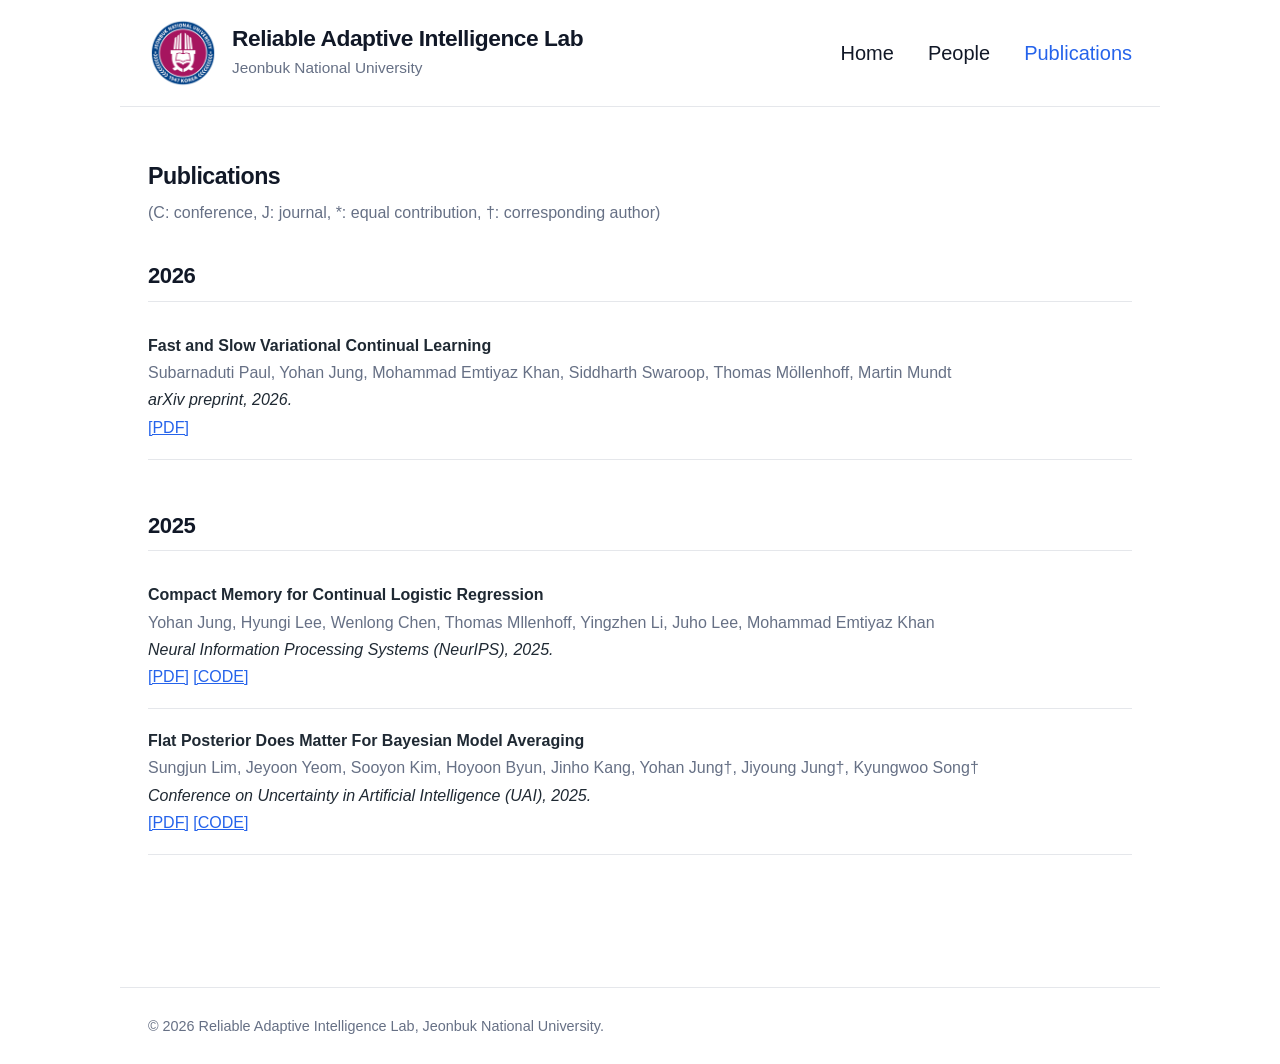
<file: publications.html>
<!DOCTYPE html>
<html lang="en">
<head>
  <meta charset="UTF-8" />
  <meta name="viewport" content="width=device-width, initial-scale=1.0" />
  <title>Publications | Reliable Adaptive Intelligence Lab</title>
  <link rel="stylesheet" href="style.css?v=3" />
</head>

<body>
  <header class="site-header">
    <a class="brand" href="index.html">
      <img class="brand-logo" src="assets/EMBLEM_B.png" alt="Jeonbuk National University logo" />
      <div class="brand-text">
        <div class="brand-title">Reliable Adaptive Intelligence Lab</div>
        <div class="brand-subtitle">Jeonbuk National University</div>
      </div>
    </a>

    <nav class="site-nav">
      <a href="index.html">Home</a>
      <a href="people.html">People</a>
      <a class="active" href="publications.html">Publications</a>
    </nav>
  </header>

  <main class="container">
    <section class="page-title">
      <h1>Publications</h1>
      <p class="small-text">(C: conference, J: journal, *: equal contribution, &dagger;: corresponding author)</p>
    </section>

    <section class="section">
      <h2>2026</h2>

      <div class="publication">
        <p>
          <strong>Fast and Slow Variational Continual Learning</strong><br />
          <span class="authors">Subarnaduti Paul, Yohan Jung, Mohammad Emtiyaz Khan, Siddharth Swaroop, Thomas M&ouml;llenhoff, Martin Mundt</span><br />
          <em>arXiv preprint, 2026.</em><br />
          <a href="https://arxiv.org/abs/2606.24007">[PDF]</a>
        </p>
      </div>
    </section>

    <section class="section">
      <h2>2025</h2>

      <div class="publication">
        <p>
          <strong> Compact Memory for Continual Logistic Regression</strong><br />
          <span class="authors">Yohan Jung, Hyungi Lee, Wenlong Chen, Thomas Mllenhoff, Yingzhen Li, Juho Lee, Mohammad Emtiyaz Khan</span><br />
          <em>Neural Information Processing Systems (NeurIPS), 2025.</em><br />
          <a href="https://openreview.net/forum?id=XLa5Puhqzg">[PDF]</a>
          <a href="https://github.com/team-approx-bayes/compact_memory_code">[CODE]</a>
        </p>
      </div>

      <div class="publication">
        <p>
          <strong> Flat Posterior Does Matter For Bayesian Model Averaging</strong><br />
          <span class="authors">Sungjun Lim, Jeyoon Yeom, Sooyon Kim, Hoyoon Byun, Jinho Kang, Yohan Jung&dagger;, Jiyoung Jung&dagger;, Kyungwoo Song&dagger;</span><br />
          <em>Conference on Uncertainty in Artificial Intelligence (UAI), 2025.</em><br />
          <a href="https://proceedings.mlr.press/v286/lim25a.html">[PDF]</a>
          <a href="https://github.com/MLAI-Yonsei/FP-BMA">[CODE]</a>
        </p>
      </div>
    </section>

    <!-- <section class="section">
      <h2>Preprints</h2>
      <p>To be updated.</p>
    </section> -->
  </main>


  <footer class="site-footer">
    © 2026 Reliable Adaptive Intelligence Lab, Jeonbuk National University.
  </footer>
</body>
</html>
</file>
<file: style.css>
:root {
  --bg: #ffffff;
  --text: #1f2933;
  --muted: #667085;
  --heading: #111827;
  --border: #e5e7eb;
  --soft-bg: #f8fafc;
  --accent: #2563eb;
  --accent-dark: #1d4ed8;
  --max-width: 1040px;
}

* {
  box-sizing: border-box;
}

body {
  margin: 0;
  background: var(--bg);
  color: var(--text);
  font-family: -apple-system, BlinkMacSystemFont, "Segoe UI", Roboto, Helvetica, Arial, sans-serif;
  font-size: 16px;
  line-height: 1.7;
}

/* Header */

.site-header {
  width: 100%;
  max-width: var(--max-width);
  margin: 0 auto;
  padding: 18px 28px;
  display: flex;
  align-items: center;
  justify-content: space-between;
  gap: 32px;
  border-bottom: 1px solid var(--border);
}

.brand {
  display: flex;
  align-items: center;
  gap: 14px;
  color: var(--heading);
  text-decoration: none;
  white-space: nowrap;
}

.brand-mark {
  width: 46px;
  height: 46px;
  border-radius: 10px;
  background: var(--heading);
  color: white;
  display: flex;
  align-items: center;
  justify-content: center;
  font-weight: 800;
  font-size: 0.95rem;
  letter-spacing: -0.03em;
}

.brand-logo {
  width: 70px;
  height: 70px;
  object-fit: contain;
}

.brand-title {
  font-size: 1.42rem;
  font-weight: 650;
  letter-spacing: -0.02em;
  line-height: 1.2;
}

.brand-subtitle {
  margin-top: 2px;
  color: var(--muted);
  font-size: 0.96rem;
}

.site-nav {
  display: flex;
  align-items: center;
  gap: 34px;
  white-space: nowrap;
}

.site-nav a {
  color: var(--heading);
  text-decoration: none;
  font-size: 1.25rem;
  font-weight: 500;
}

.site-nav a:hover,
.site-nav a.active {
  color: var(--accent);
}

/* Layout */

.container {
  width: 100%;
  max-width: var(--max-width);
  margin: 0 auto;
  padding: 54px 28px 80px;
}

.section {
  margin-bottom: 52px;
}

.page-title {
  margin-bottom: 36px;
}

.page-title h1 {
  margin: 0 0 8px;
  color: var(--heading);
  font-size: 1.45rem;
  line-height: 1.3;
  letter-spacing: -0.02em;
}

.page-title p {
  max-width: 720px;
  margin: 0;
  color: var(--muted);
  font-size: 1rem;
}

/* Hero */

.hero {
  max-width: 820px;
  margin-bottom: 64px;
}

.eyebrow {
  margin: 0 0 12px;
  color: var(--accent);
  font-size: 0.92rem;
  font-weight: 700;
  letter-spacing: 0.02em;
}

.hero h1 {
  margin: 0 0 18px;
  color: var(--heading);
  font-size: 3rem;
  line-height: 1.08;
  letter-spacing: -0.055em;
}

.hero-text {
  margin: 0 0 14px;
  color: var(--heading);
  font-size: 1.35rem;
  line-height: 1.5;
}

.hero-desc {
  max-width: 760px;
  margin: 0;
  color: var(--muted);
  font-size: 1.08rem;
}

/* Text */

h2 {
  margin: 0 0 22px;
  padding-bottom: 10px;
  border-bottom: 1px solid var(--border);
  color: var(--heading);
  font-size: 1.38rem;
  line-height: 1.3;
  letter-spacing: -0.02em;
}

h3 {
  margin: 0 0 8px;
  color: var(--heading);
  font-size: 1.08rem;
  line-height: 1.4;
}

p {
  margin-top: 0;
}

a {
  color: var(--accent);
}

a:hover {
  color: var(--accent-dark);
}

ul {
  padding-left: 22px;
}

li {
  margin-bottom: 8px;
}

/* News */

.news-item {
  padding: 18px 0;
  border-bottom: 1px solid var(--border);
}

.news-item:first-of-type {
  padding-top: 0;
}

.news-date {
  display: block;
  margin-bottom: 4px;
  color: var(--muted);
  font-size: 0.9rem;
  font-weight: 700;
}

.news-item p {
  margin: 0;
}

/* Notice */

.notice {
  padding: 20px 24px;
  border-left: 4px solid var(--accent);
  border-radius: 10px;
  background: var(--soft-bg);
  color: var(--text);
}

/* Research cards */

.theme-list {
  display: grid;
  grid-template-columns: repeat(2, minmax(0, 1fr));
  gap: 14px;
  margin-top: 22px;
}

.theme-item {
  padding: 18px 20px;
  border: 1px solid var(--border);
  border-radius: 10px;
  background: var(--soft-bg);
}

.theme-item h3 {
  margin: 0;
}

.theme-card {
  display: grid;
  grid-template-columns: 64px 1fr;
  gap: 20px;
  padding: 22px 0;
  border-bottom: 1px solid var(--border);
}

.theme-card:first-of-type {
  padding-top: 0;
}

.theme-number {
  color: var(--accent);
  font-size: 1.25rem;
  font-weight: 800;
  letter-spacing: -0.03em;
}

.theme-card p {
  margin: 0;
  max-width: 760px;
  color: var(--muted);
}

/* People */

.people-grid {
  display: grid;
  grid-template-columns: repeat(2, minmax(0, 1fr));
  gap: 22px;
}

.person-card {
  display: grid;
  grid-template-columns: 125px 1fr;
  gap: 28px;
  align-items: start;
  padding: 28px;
  border: 1px solid var(--border);
  border-radius: 14px;
  background: var(--soft-bg);
}

.person-card h3 {
  font-size: 1.16rem;
}

.person-card p {
  font-size: 1.02rem;
}

.person-photo {
  width: 125px;
  height: 125px;
  border-radius: 14px;
  object-fit: cover;
}

.placeholder-photo {
  display: flex;
  align-items: center;
  justify-content: center;
  background: var(--heading);
  color: white;
  font-size: 1.52rem;
  font-weight: 800;
}

.small-text {
  color: var(--muted);
  font-size: 1rem;
}

/* Publications */

.section .publication:first-of-type {
  padding-top: 8px;
}

.publication {
  padding: 18px 0;
  border-bottom: 1px solid var(--border);
}

.publication p {
  margin: 0;
}

.authors {
  color: var(--muted);
}

/* Footer */

.site-footer {
  max-width: var(--max-width);
  margin: 0 auto;
  padding: 26px 28px;
  border-top: 1px solid var(--border);
  color: var(--muted);
  font-size: 0.9rem;
}

/* Mobile */

@media (max-width: 800px) {
  .site-header {
    flex-direction: column;
    align-items: flex-start;
    gap: 16px;
  }

  .site-nav {
    gap: 20px;
    flex-wrap: wrap;
  }

  .brand {
    white-space: normal;
  }

  .hero h1 {
    font-size: 2.35rem;
  }

  .hero-text {
    font-size: 1.16rem;
  }
}

@media (max-width: 560px) {
  .site-header,
  .container,
  .site-footer {
    padding-left: 20px;
    padding-right: 20px;
  }

  .brand-mark {
    width: 40px;
    height: 40px;
    font-size: 0.82rem;
  }

  .brand-title {
    font-size: 1.06rem;
  }

  .site-nav {
    gap: 14px;
  }

  .site-nav a {
    font-size: 0.94rem;
  }

  .hero h1 {
    font-size: 2rem;
  }

  .theme-list {
    grid-template-columns: 1fr;
  }

  .theme-card {
    grid-template-columns: 1fr;
    gap: 4px;
  }

  .people-grid {
    grid-template-columns: 1fr;
  }

  .person-card {
    grid-template-columns: 1fr;
  }
}
</file>
